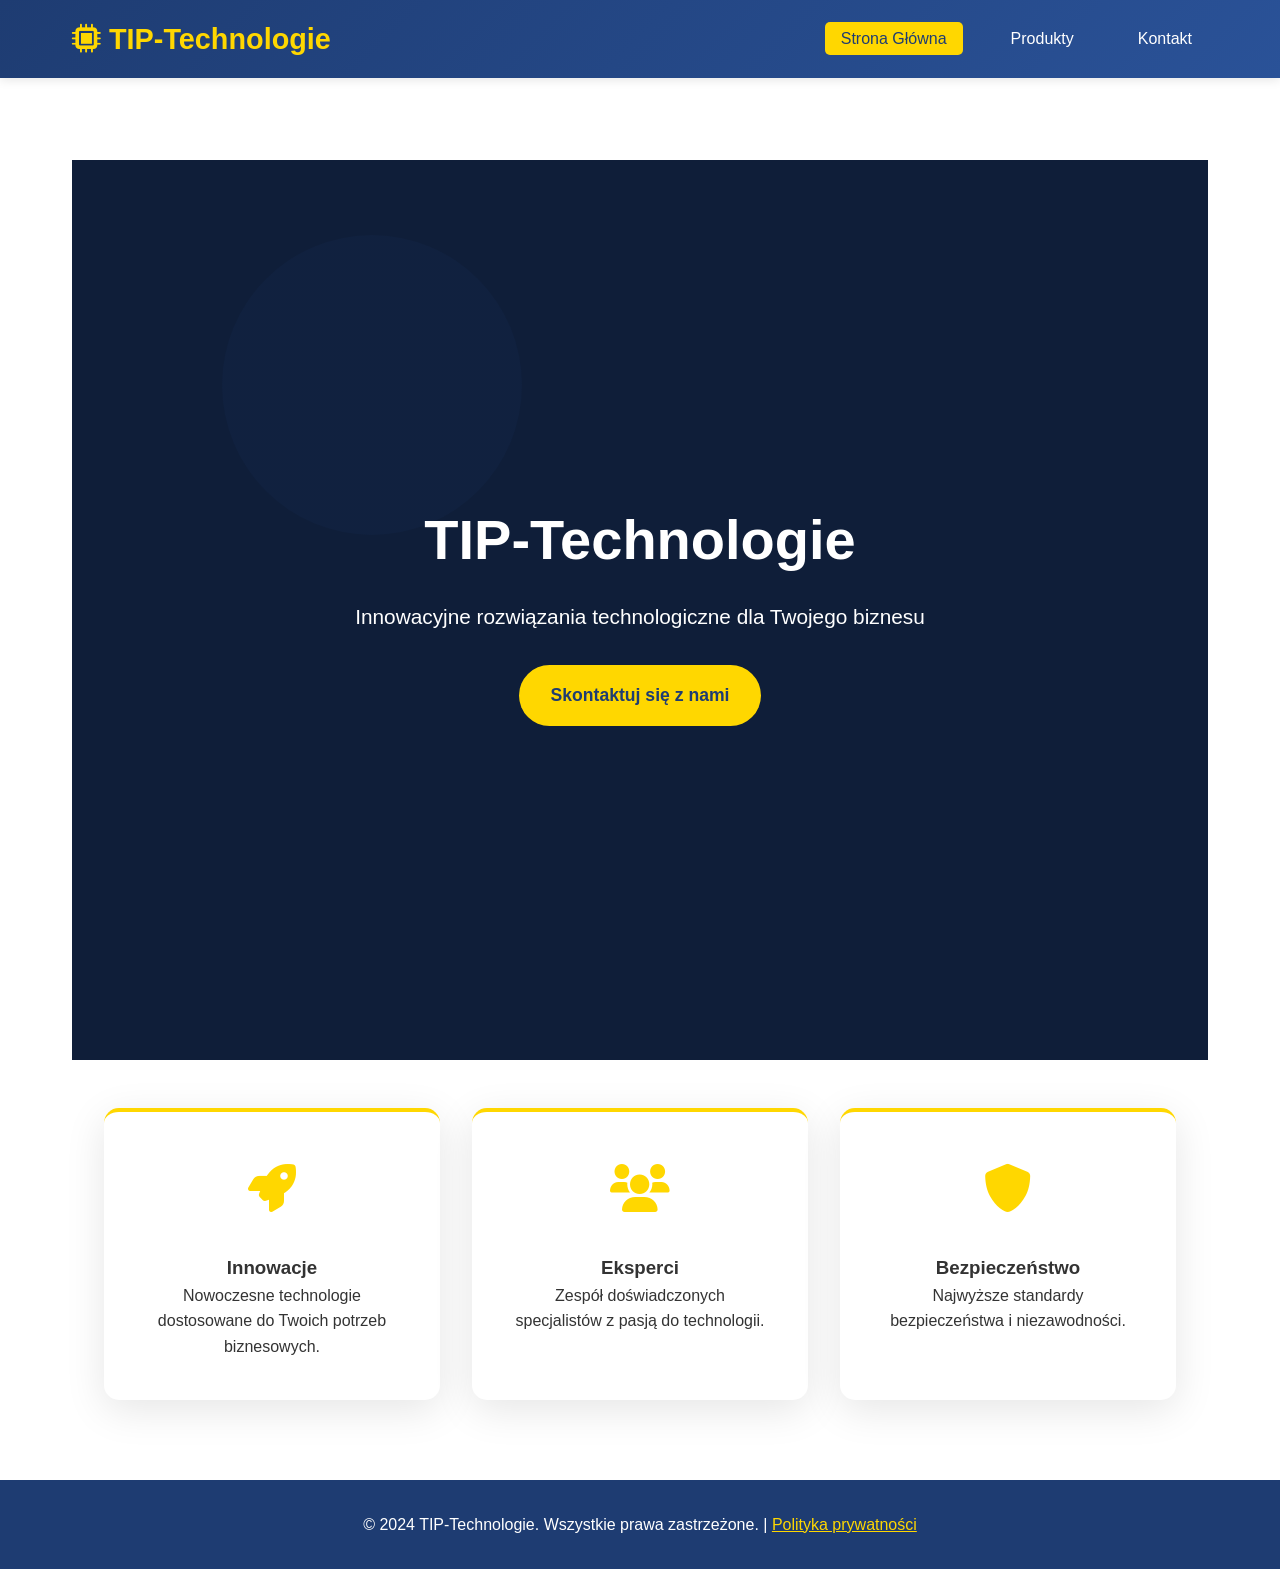
<file: index.html>
<!DOCTYPE html>
<html lang="pl">
<head>
    <meta charset="UTF-8">
    <meta name="viewport" content="width=device-width, initial-scale=1.0">
    <title>TIP-Technologie - Innowacyjne Rozwiązania Technologiczne</title>
    <link href="https://cdnjs.cloudflare.com/ajax/libs/font-awesome/6.0.0/css/all.min.css" rel="stylesheet">
    <style>
        * {
            margin: 0;
            padding: 0;
            box-sizing: border-box;
        }

        body {
            font-family: 'Segoe UI', Tahoma, Geneva, Verdana, sans-serif;
            line-height: 1.6;
            color: #333;
        }

        /* Header i Nawigacja */
        header {
            background: linear-gradient(135deg, #1e3c72 0%, #2a5298 100%);
            color: white;
            padding: 1rem 0;
            position: fixed;
            width: 100%;
            top: 0;
            z-index: 1000;
            box-shadow: 0 2px 10px rgba(0,0,0,0.1);
        }

        nav {
            max-width: 1200px;
            margin: 0 auto;
            display: flex;
            justify-content: space-between;
            align-items: center;
            padding: 0 2rem;
        }

        .logo {
            font-size: 1.8rem;
            font-weight: bold;
            color: #ffd700;
        }

        .nav-menu {
            display: flex;
            list-style: none;
            gap: 2rem;
        }

        .nav-menu a {
            color: white;
            text-decoration: none;
            font-weight: 500;
            transition: all 0.3s ease;
            padding: 0.5rem 1rem;
            border-radius: 5px;
        }

        .nav-menu a:hover {
            background: rgba(255,255,255,0.2);
            transform: translateY(-2px);
        }

        .nav-menu a.active {
            background: #ffd700;
            color: #1e3c72;
        }
        
        .hamburger {
            display: none;
            flex-direction: column;
            cursor: pointer;
            z-index: 1001;
        }

        .hamburger span {
            width: 25px;
            height: 3px;
            background: white;
            margin: 3px 0;
            transition: 0.3s;
        }

        /* Hero Section */
        .hero {
            background: linear-gradient(rgba(0,0,0,0.5), rgba(0,0,0,0.5)), url('data:image/svg+xml,<svg xmlns="http://www.w3.org/2000/svg" viewBox="0 0 1200 600"><rect fill="%231e3c72" width="1200" height="600"/><circle fill="%232a5298" opacity="0.3" cx="200" cy="150" r="100"/><circle fill="%23ffd700" opacity="0.1" cx="1000" cy="400" r="150"/></svg>');
            background-size: cover;
            height: 100vh;
            display: flex;
            align-items: center;
            justify-content: center;
            text-align: center;
            color: white;
            margin-top: 80px;
        }

        .hero-content h1 {
            font-size: 3.5rem;
            margin-bottom: 1rem;
            animation: fadeInUp 1s ease;
        }

        .hero-content p {
            font-size: 1.3rem;
            margin-bottom: 2rem;
            animation: fadeInUp 1s ease 0.2s both;
        }

        .cta-button {
            display: inline-block;
            background: #ffd700;
            color: #1e3c72;
            padding: 1rem 2rem;
            text-decoration: none;
            border-radius: 50px;
            font-weight: bold;
            font-size: 1.1rem;
            transition: all 0.3s ease;
            animation: fadeInUp 1s ease 0.4s both;
        }

        .cta-button:hover {
            transform: translateY(-5px);
            box-shadow: 0 10px 30px rgba(255,215,0,0.4);
        }

        /* Sekcje */
        section {
            padding: 5rem 2rem;
            max-width: 1200px;
            margin: 0 auto;
        }

        .container {
            max-width: 1200px;
            margin: 0 auto;
            padding: 0 2rem;
        }

        h2 {
            text-align: center;
            font-size: 2.5rem;
            margin-bottom: 3rem;
            color: #1e3c72;
        }

        /* Grid dla usług */
        .services-grid {
            display: grid;
            grid-template-columns: repeat(auto-fit, minmax(300px, 1fr));
            gap: 2rem;
            margin-top: 3rem;
        }

        .service-card {
            background: white;
            padding: 2.5rem;
            border-radius: 15px;
            box-shadow: 0 10px 40px rgba(0,0,0,0.1);
            text-align: center;
            transition: all 0.3s ease;
            border-top: 4px solid #ffd700;
        }

        .service-card:hover {
            transform: translateY(-10px);
            box-shadow: 0 20px 60px rgba(0,0,0,0.15);
        }

        .service-icon {
            font-size: 3rem;
            color: #ffd700;
            margin-bottom: 1.5rem;
        }

        /* Kontakt */
        .contact {
            background: #f8f9fa;
        }

        .contact-form {
            max-width: 600px;
            margin: 0 auto;
        }

        .form-group {
            margin-bottom: 1.5rem;
        }

        .form-group input,
        .form-group textarea {
            width: 100%;
            padding: 1rem;
            border: 2px solid #e9ecef;
            border-radius: 10px;
            font-size: 1rem;
            transition: border-color 0.3s ease;
        }

        .form-group input:focus,
        .form-group textarea:focus {
            outline: none;
            border-color: #1e3c72;
        }

        /* Footer */
        footer {
            background: #1e3c72;
            color: white;
            text-align: center;
            padding: 2rem;
        }

        /* Animacje */
        @keyframes fadeInUp {
            from {
                opacity: 0;
                transform: translateY(30px);
            }
            to {
                opacity: 1;
                transform: translateY(0);
            }
        }

        /* Responsywność */
        @media (max-width: 768px) {
            .nav-menu {
                position: fixed;
                left: -100%;
                top: 70px;
                flex-direction: column;
                background-color: #1e3c72;
                width: 100%;
                text-align: center;
                transition: 0.3s;
                box-shadow: 0 10px 27px rgba(0,0,0,0.05);
                padding: 2rem 0;
            }

            .nav-menu.active {
                left: 0;
            }

            .hamburger {
                display: flex;
            }

            .hero-content h1 {
                font-size: 2.5rem;
            }

            section {
                padding: 3rem 1rem;
            }
        }
    </style>
</head>
<body>

    <!-- Header -->
    <header>
        <nav>
            <div class="logo">
                <i class="fas fa-microchip"></i> TIP-Technologie
            </div>
            <ul class="nav-menu" id="navMenu">
                <li><a href="index.html" class="active">Strona Główna</a></li>
                <li><a href="Produkty.html">Produkty</a></li>
                <li><a href="Kontant.html">Kontakt</a></li>
            </ul>
            <div class="hamburger" id="hamburger" onclick="toggleMenu()">
                <span></span>
                <span></span>
                <span></span>
            </div>
        </nav>
    </header>

    <!-- Strona Główna -->
    <section id="home" class="page active">
        <div class="hero">
            <div class="hero-content">
                <h1>TIP-Technologie</h1>
                <p>Innowacyjne rozwiązania technologiczne dla Twojego biznesu</p>
                <a href="Kontant.html" class="cta-button">Skontaktuj się z nami</a>
            </div>
        </div>
        <div class="container">
            <div class="services-grid">
                <div class="service-card">
                    <div class="service-icon">
                        <i class="fas fa-rocket"></i>
                    </div>
                    <h3>Innowacje</h3>
                    <p>Nowoczesne technologie dostosowane do Twoich potrzeb biznesowych.</p>
                </div>
                <div class="service-card">
                    <div class="service-icon">
                        <i class="fas fa-users"></i>
                    </div>
                    <h3>Eksperci</h3>
                    <p>Zespół doświadczonych specjalistów z pasją do technologii.</p>
                </div>
                <div class="service-card">
                    <div class="service-icon">
                        <i class="fas fa-shield-alt"></i>
                    </div>
                    <h3>Bezpieczeństwo</h3>
                    <p>Najwyższe standardy bezpieczeństwa i niezawodności.</p>
                </div>
            </div>
        </div>
    </section>

    <!-- Footer -->
    <footer>
        <p>&copy; 2024 TIP-Technologie. Wszystkie prawa zastrzeżone. | <a href="#" style="color: #ffd700;">Polityka prywatności</a></p>
    </footer>

    <script>
        // Menu hamburger
        function toggleMenu() {
            document.getElementById('navMenu').classList.toggle('active');
        }

        // Smooth scroll dla anchor links
        document.querySelectorAll('a[href^="#"]').forEach(anchor => {
            anchor.addEventListener('click', function (e) {
                e.preventDefault();
                const target = document.querySelector(this.getAttribute('href'));
                if (target) {
                    target.scrollIntoView({ behavior: 'smooth' });
                }
            });
        });

        // Aktywacja pierwszej strony
        document.addEventListener('DOMContentLoaded', function() {
            showPage('home');
        });
    </script>

    <style>
        .page {
            display: none;
        }
        .page.active {
            display: block;
        }
    </style>

</body>
</html>
</file>
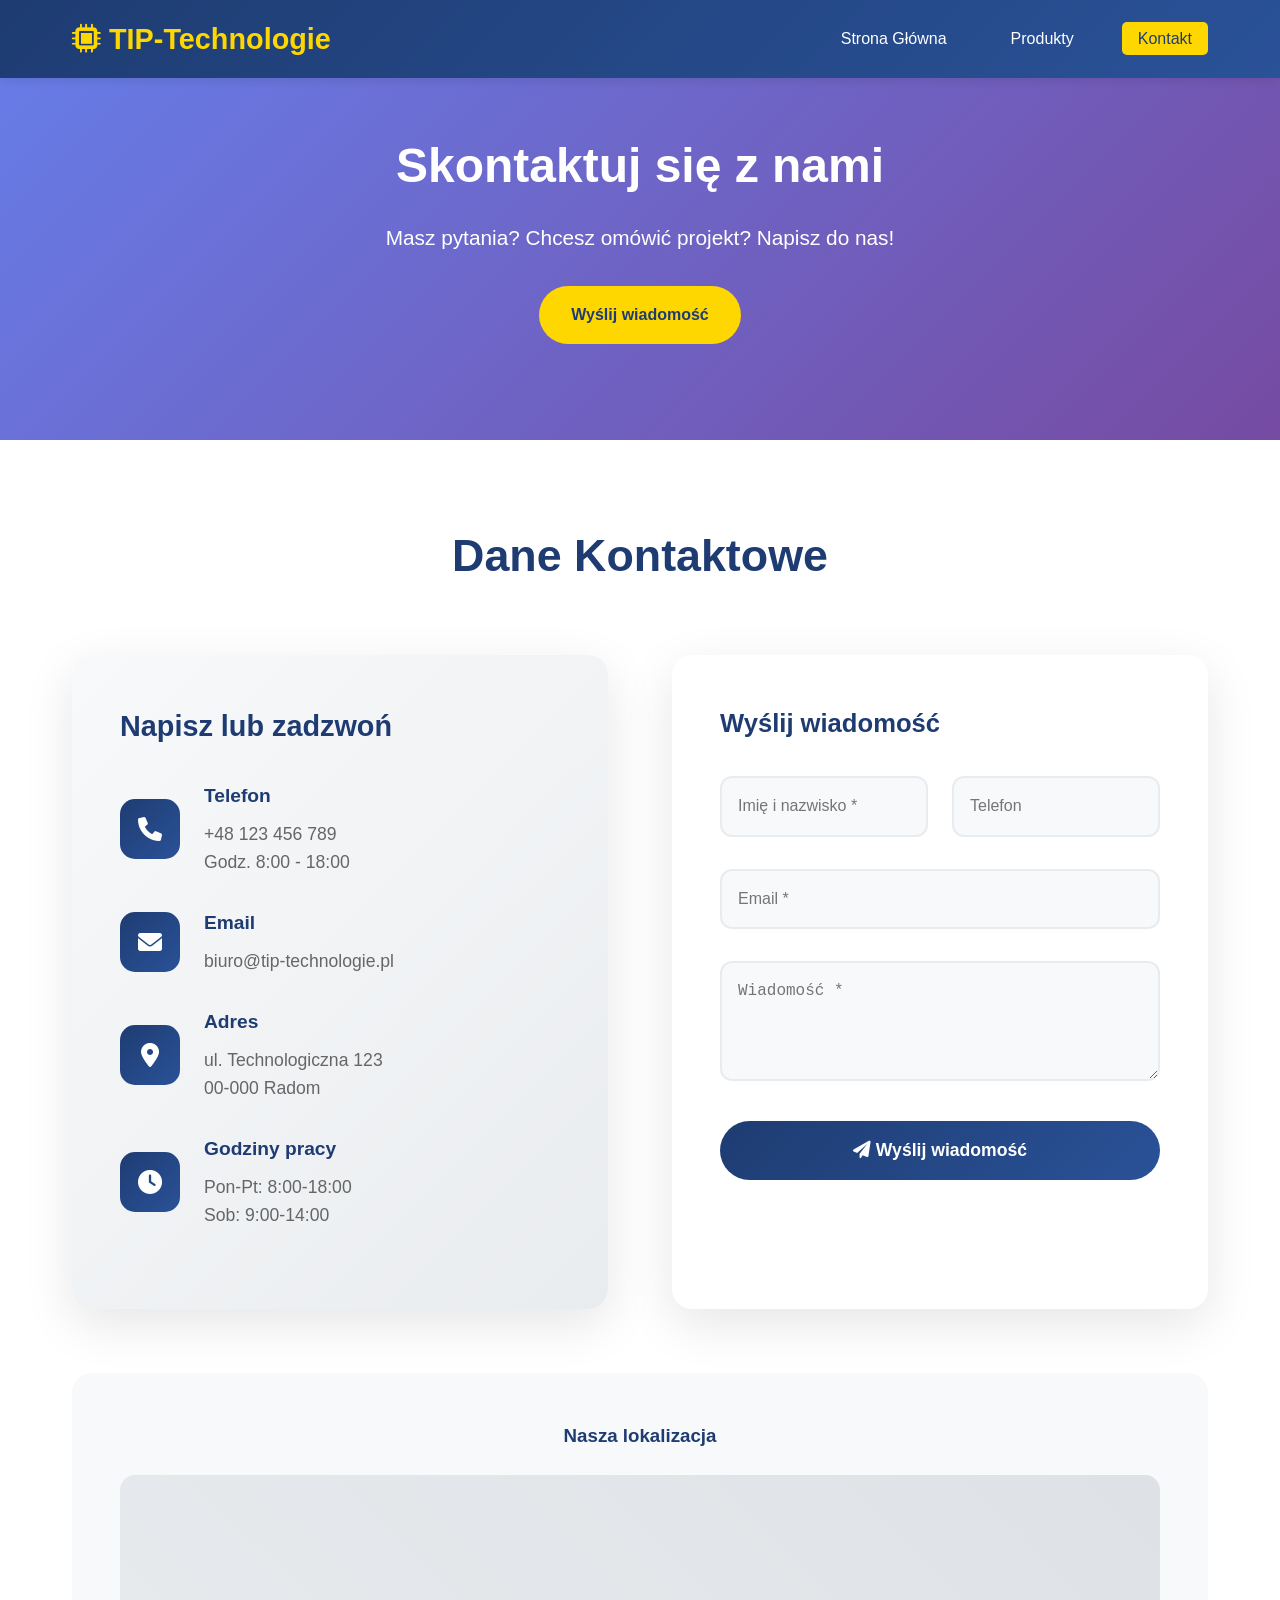
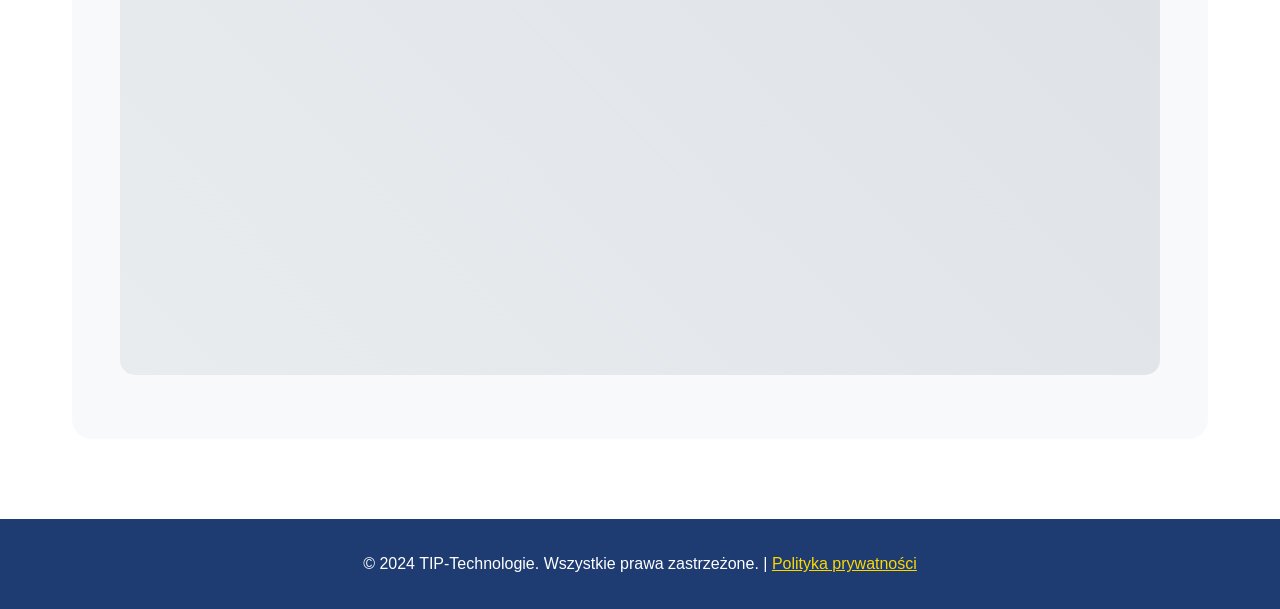
<file: Kontant.html>
<!DOCTYPE html>
<html lang="pl">
<head>
    <meta charset="UTF-8">
    <meta name="viewport" content="width=device-width, initial-scale=1.0">
    <title>Kontakt - TIP-Technologie</title>
    <link href="https://cdnjs.cloudflare.com/ajax/libs/font-awesome/6.0.0/css/all.min.css" rel="stylesheet">
    <style>
        * {
            margin: 0;
            padding: 0;
            box-sizing: border-box;
        }

        body {
            font-family: 'Segoe UI', Tahoma, Geneva, Verdana, sans-serif;
            line-height: 1.6;
            color: #333;
            overflow-x: hidden;
        }

        /* Header - TAKI SAM jak w produktach */
        header {
            background: linear-gradient(135deg, #1e3c72 0%, #2a5298 100%);
            color: white;
            padding: 1rem 0;
            position: fixed;
            width: 100%;
            top: 0;
            left: 0;
            right: 0;
            z-index: 1000;
            box-shadow: 0 2px 10px rgba(0,0,0,0.1);
        }

        nav {
            max-width: 1200px;
            margin: 0 auto;
            display: flex;
            justify-content: space-between;
            align-items: center;
            padding: 0 2rem;
            width: 100%;
        }

        .logo {
            font-size: 1.8rem;
            font-weight: bold;
            color: #ffd700;
        }

        .nav-menu {
            display: flex;
            list-style: none;
            gap: 2rem;
        }

        .nav-menu a {
            color: white;
            text-decoration: none;
            font-weight: 500;
            transition: all 0.3s ease;
            padding: 0.5rem 1rem;
            border-radius: 5px;
        }

        .nav-menu a:hover,
        .nav-menu a.active {
            background: rgba(255,255,255,0.2);
            color: #ffd700;
        }

        .nav-menu a.active {
            background: #ffd700;
            color: #1e3c72;
        }

        .hamburger {
            display: none;
            flex-direction: column;
            cursor: pointer;
            z-index: 1001;
        }

        .hamburger span {
            width: 25px;
            height: 3px;
            background: white;
            margin: 3px 0;
            transition: 0.3s;
        }

        /* Hero */
        .hero {
            background: linear-gradient(135deg, #667eea 0%, #764ba2 100%);
            color: white;
            padding: 8rem 2rem 6rem;
            text-align: center;
        }

        .hero h1 {
            font-size: 3rem;
            margin-bottom: 1rem;
        }

        .hero p {
            font-size: 1.3rem;
            max-width: 600px;
            margin: 0 auto 2rem;
        }

        .back-button {
            display: inline-block;
            background: #ffd700;
            color: #1e3c72;
            padding: 1rem 2rem;
            text-decoration: none;
            border-radius: 50px;
            font-weight: bold;
            transition: all 0.3s ease;
        }

        .back-button:hover {
            transform: translateY(-3px);
            box-shadow: 0 10px 30px rgba(255,215,0,0.4);
        }

        /* Kontakt Section */
        .contact-section {
            padding: 5rem 2rem;
            max-width: 1200px;
            margin: 0 auto;
        }

        .section-title {
            text-align: center;
            font-size: 2.8rem;
            color: #1e3c72;
            margin-bottom: 4rem;
        }

        /* Grid kontaktowy */
        .contact-grid {
            display: grid;
            grid-template-columns: 1fr 1fr;
            gap: 4rem;
            margin-bottom: 4rem;
        }

        /* Informacje kontaktowe */
        .contact-info {
            background: linear-gradient(135deg, #f8f9fa 0%, #e9ecef 100%);
            padding: 3rem;
            border-radius: 20px;
            box-shadow: 0 15px 50px rgba(0,0,0,0.1);
        }

        .contact-item {
            display: flex;
            align-items: center;
            margin-bottom: 2rem;
        }

        .contact-icon {
            width: 60px;
            height: 60px;
            background: linear-gradient(135deg, #1e3c72, #2a5298);
            border-radius: 15px;
            display: flex;
            align-items: center;
            justify-content: center;
            margin-right: 1.5rem;
            font-size: 1.5rem;
            color: white;
        }

        .contact-details h3 {
            color: #1e3c72;
            margin-bottom: 0.5rem;
            font-size: 1.2rem;
        }

        .contact-details p,
        .contact-details a {
            color: #666;
            text-decoration: none;
            font-size: 1.1rem;
        }

        .contact-details a:hover {
            color: #1e3c72;
        }

        /* Formularz */
        .contact-form {
            background: white;
            padding: 3rem;
            border-radius: 20px;
            box-shadow: 0 15px 50px rgba(0,0,0,0.1);
        }

        .form-group {
            margin-bottom: 2rem;
            position: relative;
        }

        .form-group input,
        .form-group textarea,
        .form-group select {
            width: 100%;
            padding: 1.2rem 1rem;
            border: 2px solid #e9ecef;
            border-radius: 12px;
            font-size: 1rem;
            transition: all 0.3s ease;
            background: #f8f9fa;
        }

        .form-group input:focus,
        .form-group textarea:focus,
        .form-group select:focus {
            outline: none;
            border-color: #1e3c72;
            background: white;
            box-shadow: 0 0 0 3px rgba(30,60,114,0.1);
        }

        .form-row {
            display: grid;
            grid-template-columns: 1fr 1fr;
            gap: 1.5rem;
        }

        .form-group textarea {
            resize: vertical;
            min-height: 120px;
        }

        .submit-btn {
            background: linear-gradient(135deg, #1e3c72 0%, #2a5298 100%);
            color: white;
            padding: 1.2rem 3rem;
            border: none;
            border-radius: 50px;
            font-size: 1.1rem;
            font-weight: bold;
            cursor: pointer;
            transition: all 0.3s ease;
            width: 100%;
        }

        .submit-btn:hover {
            transform: translateY(-3px);
            box-shadow: 0 15px 40px rgba(30,60,114,0.4);
        }

        .submit-btn.loading {
            opacity: 0.7;
            cursor: not-allowed;
        }

        /* Mapa */
        .map-section {
            margin-top: 4rem;
            padding: 3rem;
            background: #f8f9fa;
            border-radius: 20px;
            text-align: center;
        }

        .map-placeholder {
            width: 100%;
            height: 500px;
            background: linear-gradient(45deg, #e9ecef, #dee2e6);
            border-radius: 15px;
            display: flex;
            align-items: center;
            justify-content: center;
            font-size: 1.2rem;
            color: #666;
            margin-bottom: 1rem;
        }

        /* Footer */
        footer {
            background: #1e3c72;
            color: white;
            text-align: center;
            padding: 2rem;
        }

        /* Animacje */
        @keyframes fadeInUp {
            from {
                opacity: 0;
                transform: translateY(30px);
            }
            to {
                opacity: 1;
                transform: translateY(0);
            }
        }

        .contact-info,
        .contact-form {
            animation: fadeInUp 0.8s ease;
        }

        /* Responsywność */
        @media (max-width: 768px) {
            .hamburger {
                display: flex;
            }

            .nav-menu {
                position: fixed;
                left: -100%;
                top: 70px;
                flex-direction: column;
                background: linear-gradient(135deg, #1e3c72 0%, #2a5298 100%);
                width: 100%;
                text-align: center;
                transition: 0.3s;
                padding: 2rem 0;
                box-shadow: 0 10px 27px rgba(0,0,0,0.1);
            }

            .nav-menu.active {
                left: 0;
            }

            .hero {
                margin-top: 70px;
                padding: 6rem 1rem 4rem;
            }

            .hero h1 {
                font-size: 2.2rem;
            }

            .contact-grid {
                grid-template-columns: 1fr;
                gap: 2rem;
            }

            .form-row {
                grid-template-columns: 1fr;
            }

            .contact-section {
                padding: 3rem 1rem;
            }
        }

        @media (max-width: 480px) {
            nav {
                padding: 0 1rem;
            }
        }
    </style>
</head>
<body>

    <!-- Header -->
    <header>
        <nav>
            <div class="logo">
                <i class="fas fa-microchip"></i> TIP-Technologie
            </div>
            <ul class="nav-menu" id="navMenu">
                <li><a href="index.html">Strona Główna</a></li>
                <li><a href="Produkty.html">Produkty</a></li>
                <li><a href="Kontant.html" class="active">Kontakt</a></li>
            </ul>
            <div class="hamburger" id="hamburger">
                <span></span>
                <span></span>
                <span></span>
            </div>
        </nav>
    </header>

    <!-- Hero -->
    <section class="hero">
        <h1>Skontaktuj się z nami</h1>
        <p>Masz pytania? Chcesz omówić projekt? Napisz do nas!</p>
        <a href="#contact-form" class="back-button">Wyślij wiadomość</a>
    </section>

    <!-- Kontakt -->
    <section class="contact-section" id="contact-form">
        <h2 class="section-title">Dane Kontaktowe</h2>
        
        <div class="contact-grid">
            <!-- Informacje kontaktowe -->
            <div class="contact-info">
                <h3 style="color: #1e3c72; margin-bottom: 2rem; font-size: 1.8rem;">Napisz lub zadzwoń</h3>
                
                <div class="contact-item">
                    <div class="contact-icon">
                        <i class="fas fa-phone"></i>
                    </div>
                    <div class="contact-details">
                        <h3>Telefon</h3>
                        <p><a href="tel:+48123456789">+48 123 456 789</a></p>
                        <p>Godz. 8:00 - 18:00</p>
                    </div>
                </div>

                <div class="contact-item">
                    <div class="contact-icon">
                        <i class="fas fa-envelope"></i>
                    </div>
                    <div class="contact-details">
                        <h3>Email</h3>
                        <p><a href="mailto:biuro@tip-technologie.pl">biuro@tip-technologie.pl</a></p>
                    </div>
                </div>

                <div class="contact-item">
                    <div class="contact-icon">
                        <i class="fas fa-map-marker-alt"></i>
                    </div>
                    <div class="contact-details">
                        <h3>Adres</h3>
                        <p>ul. Technologiczna 123<br>00-000 Radom</p>
                    </div>
                </div>

                <div class="contact-item">
                    <div class="contact-icon">
                        <i class="fas fa-clock"></i>
                    </div>
                    <div class="contact-details">
                        <h3>Godziny pracy</h3>
                        <p>Pon-Pt: 8:00-18:00<br>Sob: 9:00-14:00</p>
                    </div>
                </div>
            </div>

            <!-- Formularz -->
            <form class="contact-form" id="contactForm">
                <h3 style="color: #1e3c72; margin-bottom: 2rem; font-size: 1.6rem;">Wyślij wiadomość</h3>
                
                <div class="form-row">
                    <div class="form-group">
                        <input type="text" id="name" placeholder="Imię i nazwisko *" required>
                    </div>
                    <div class="form-group">
                        <input type="tel" id="phone" placeholder="Telefon">
                    </div>
                </div>

                <div class="form-group">
                    <input type="email" id="email" placeholder="Email *" required>
                </div>


                <div class="form-group">
                    <textarea id="message" placeholder="Wiadomość *" required></textarea>
                </div>

                <button type="submit" class="submit-btn">
                    <i class="fas fa-paper-plane"></i> Wyślij wiadomość
                </button>
            </form>
        </div>

        <!-- Mapa -->
        <div class="map-section">
            <h3 style="color: #1e3c72; margin-bottom: 1.5rem;">Nasza lokalizacja</h3>
            <div class="map-placeholder">
                <iframe src="https://www.google.com/maps/embed?pb=!1m18!1m12!1m3!1d523.6964294208309!2d21.10700619290093!3d51.36383176180643!2m3!1f0!2f0!3f0!3m2!1i1024!2i768!4f13.1!3m3!1m2!1s0x47185bf4000147a5%3A0xde4905d71480fbc3!2sPotkanowska%2033A%2C%2026-616%20Radom!5e0!3m2!1spl!2spl!4v1774620306342!5m2!1spl!2spl" width="600" height="450" style="border:0;" allowfullscreen="" loading="lazy" referrerpolicy="no-referrer-when-downgrade"></iframe>
            </div>
        </div>
    </section>

    <!-- Footer -->
    <footer>
        <p>&copy; 2024 TIP-Technologie. Wszystkie prawa zastrzeżone. | <a href="#" style="color: #ffd700;">Polityka prywatności</a></p>
    </footer>

    <script>
        // Menu hamburger
        function toggleMenu() {
            document.getElementById('navMenu').classList.toggle('active');
        }

        document.getElementById('hamburger').addEventListener('click', toggleMenu);

        // Formularz z walidacją i animacją
        document.getElementById('contactForm').addEventListener('submit', function(e) {
            e.preventDefault();
            
            const btn = this.querySelector('.submit-btn');
            const originalText = btn.innerHTML;
            
            // Symulacja wysyłania
            btn.innerHTML = '<i class="fas fa-spinner fa-spin"></i> Wysyłanie...';
            btn.classList.add('loading');
            
            setTimeout(() => {
                btn.innerHTML = '<i class="fas fa-check"></i> Wiadomość wysłana!';
                btn.style.background = '#28a745';
                
                // Reset po 3s
                setTimeout(() => {
                    btn.innerHTML = originalText;
                    btn.style.background = '';
                    btn.classList.remove('loading');
                    this.reset();
                }, 3000);
            }, 1500);
        });

        // Smooth scroll
        document.querySelectorAll('a[href^="#"]').forEach(anchor => {
            anchor.addEventListener('click', function (e) {
                e.preventDefault();
                const target = document.querySelector(this.getAttribute('href'));
                target.scrollIntoView({
                    behavior: 'smooth',
                    block: 'start'
                });
            });
        });
    </script>

</body>
</html>
</file>
